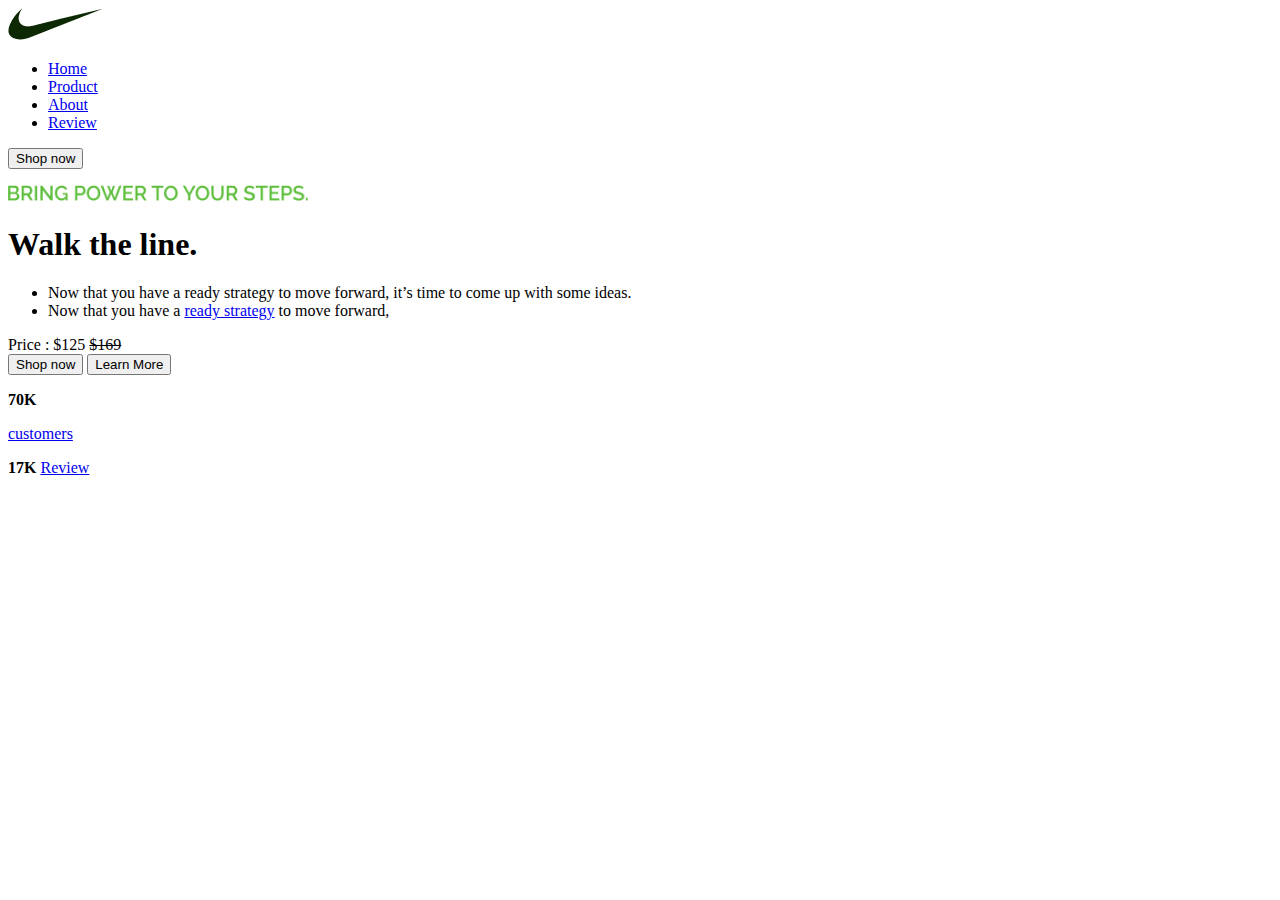
<file: lesson--2/index.html>
<!DOCTYPE html>
<html lang="en">
<head>
    <meta charset="UTF-8">
    <meta http-equiv="X-UA-Compatible" content="IE=edge">
    <meta name="viewport" content="width=device-width, initial-scale=1.0">
    <title>Document</title>
</head>
<body>
    <div class="navigation">
    <img src="images/Vector.png" alt="">
    <ul>
        <li><a href="#">Home</a></li>
        <li><a href="#">Product</a></li>
        <li><a href="#">About</a></li>
        <li><a href="#">Review</a></li>
    </ul>
    <button>Shop now</button>
    </div>

<div class="text">
   <p>
    <img src="images/Bring power to your steps..png" alt="" width="300">
    
    <h1>Walk the line.</h1>
    <ul>
    <li>Now that you have a ready strategy to move forward, it’s time to come up with some ideas.</li>
    <li>Now that you have a <a href="#">ready strategy</a>  to move forward, </li>
    </ul>
</p>
        <div class="price"> 
        Price : $125 
        <del>$169</del>
        </div>
</div>
<div class="button">

<button>Shop now</button>
<button>Learn More</button>
</div>
<div>
    <p>
        <b>70K</b>
    </p>
    <a href="#">customers</a>
    <p>
        <b>17K</b>
        <a href="#">Review</a>
    </p>
</div>

</body>
</html>
</file>
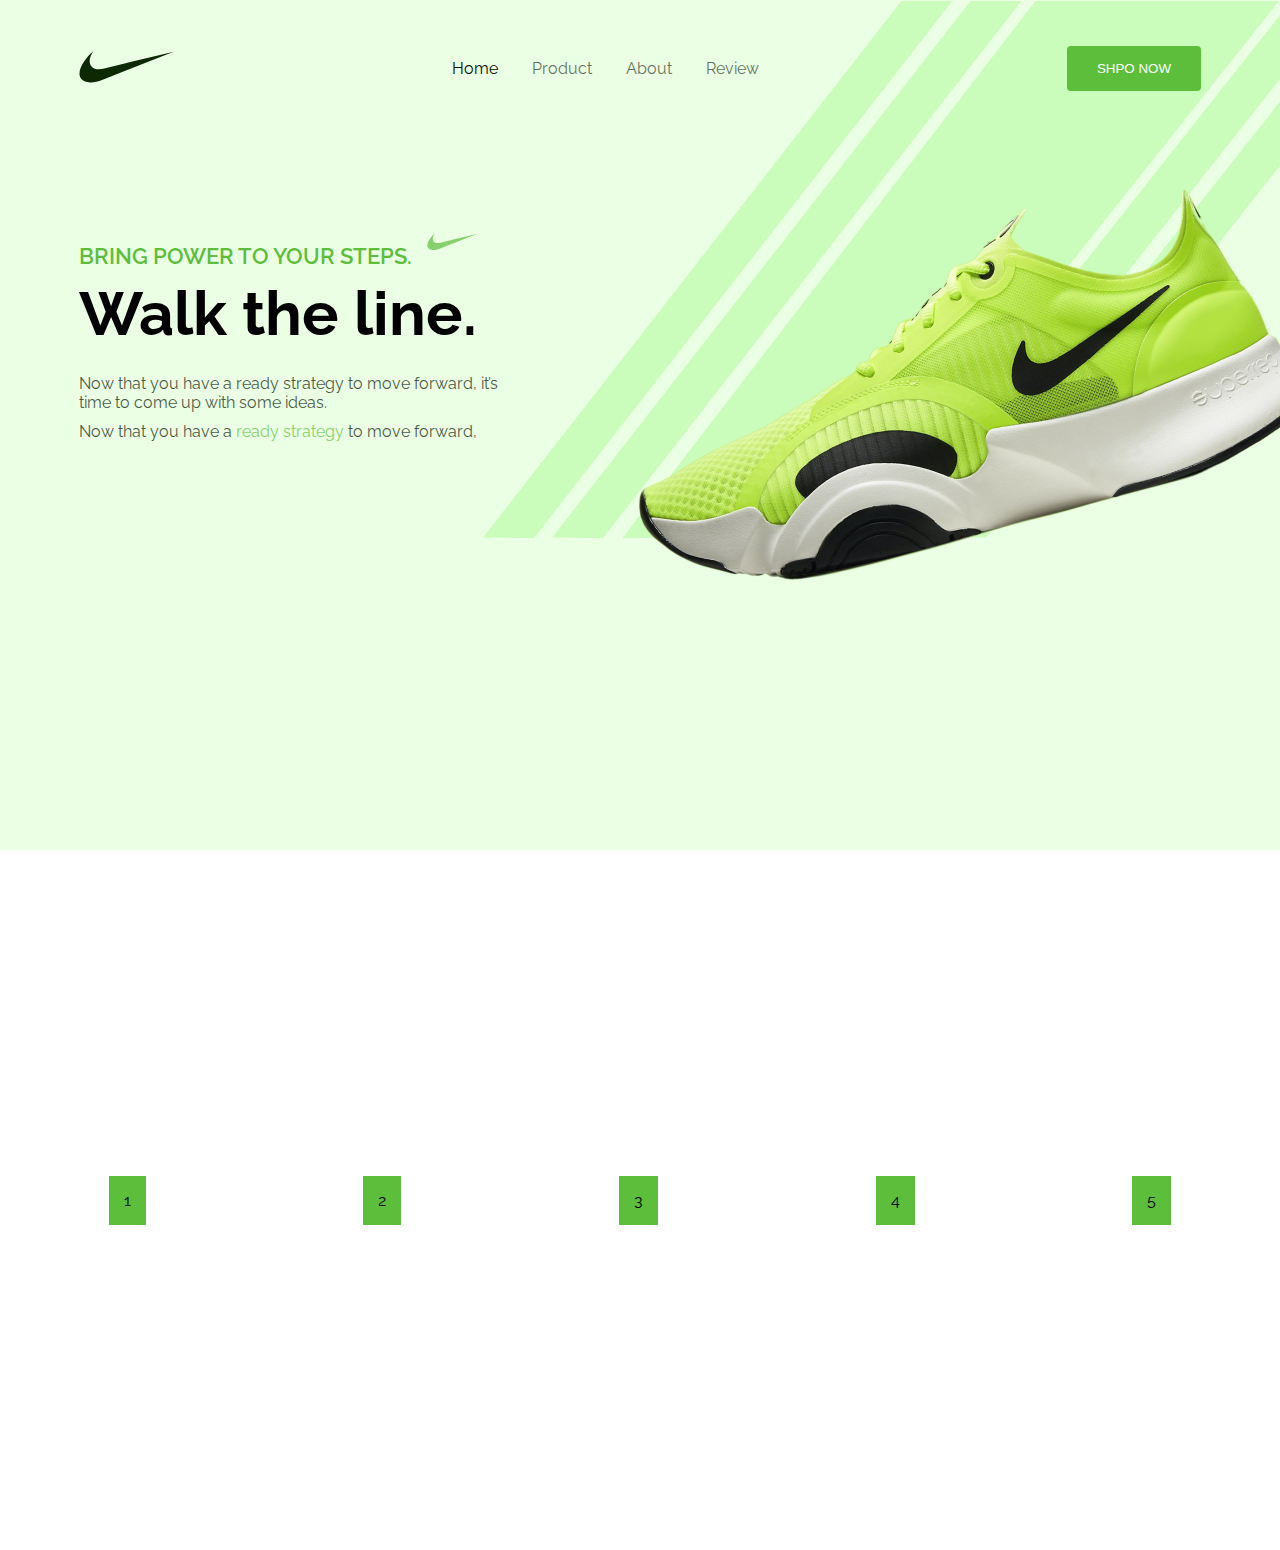
<file: lesson-6/lesson-6/index.html>
<!DOCTYPE html>
<html lang="en">

<head>
    <meta charset="UTF-8">
    <meta http-equiv="X-UA-Compatible" content="IE=edge">
    <meta name="viewport" content="width=device-width, initial-scale=1.0">
    <title>Document</title>
    <link rel="stylesheet" href="./styles.css">
</head>

<body>

    <header class="header">
        <div class="container">
            <button class="burger-menu">
                <img src="./images/burger-icon.png" class="img" alt="">
            </button>
            <div class="top-navigation-mobile">
                <nav>
                    <a class="navigation-link navigation-link-active" href="#section-1">Home</a>
                    <a class="navigation-link" href="#section-2">Product</a>
                    <a class="navigation-link" href="#section-3">About</a>
                    <a class="navigation-link" href="#section-4">Review</a>
                </nav>
                <button class="btn btn-green">Shpo now</button>
            </div>
            <div class="top-navigation">
                <div class="logo">
                    <img src="./images/logo.svg" alt="logo">
                </div>
                <nav>
                    <a class="navigation-link navigation-link-active" href="#section-1">Home</a>
                    <a class="navigation-link" href="#section-2">Product</a>
                    <a class="navigation-link" href="#section-3">About</a>
                    <a class="navigation-link" href="#section-4">Review</a>
                </nav>
                <button class="btn btn-green">Shpo now</button>
            </div>

            <div class="promo">
                <div class="left-block">
                    <h1 class="h1">
                        <span class="sub-title">Bring power to your steps.</span>
                        <br> Walk the line.
                    </h1>
                    <p class="body mt-25">
                        Now that you have a ready strategy to move forward, it’s time to come up with some ideas.
                    </p>
                    <p class="body second-description">
                        Now that you have a <a class="promo-link" href="#">ready strategy</a> to move forward,
                    </p>
                </div>
                <div class="right-block">
                    <div class="img-wrapper">
                        <img class="image-preview img" src="./images/nike-preview.png" alt="">
                    </div>
                </div>
            </div>
        </div>
    </header>

    <div class="flex-container">
        <div class="item">1</div>
        <div class="item">2</div>
        <div class="item">3</div>
        <div class="item">4</div>
        <div class="item">5</div>
    </div>

</body>

</html>
</file>
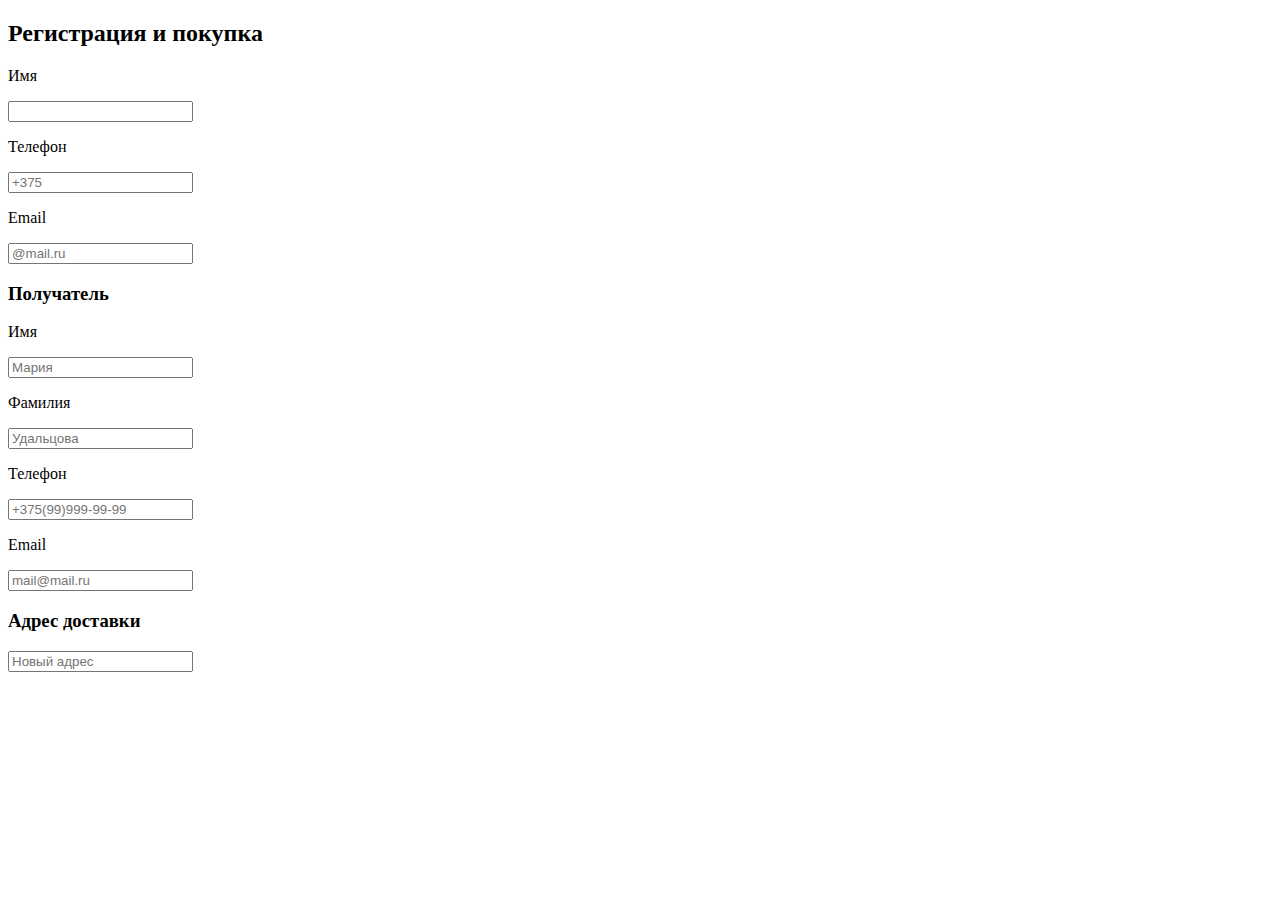
<file: lesson--3/lesson-3.html>
<!DOCTYPE html>
<html lang="en">

<head>
    <meta charset="UTF-8">
    <meta http-equiv="X-UA-Compatible" content="IE=edge">
    <meta name="viewport" content="width=device-width, initial-scale=1.0">
    <title>lesson 3</title>
</head>

<body>
    <!-- <form action="lesson 3.php">
   
    <select name="typeof-person">
        <option value="1">Физ лицо</option>
        <option value="2">Юр лицо</option>
     </select>
   
        <input type="text" name="UserName" placeholder="Фамилия, Имя, Отчество*" required>
        <input type="tel" name="UserPhoneNumber" placeholder="Контактный телефон*" required>
       
        <input type="email" name="UserEmail" placeholder="E-mail *" required>
        <select name="Payment">
            <option value="1">Выберите вариант оплаты</option>
            <option value="2">Наличные</option>
            <option value="3">Банковская карта</option>
            <option value="4">Бонусная карта</option>
         </select>
         <select name="cargo">
            <option value="1">Выберите вариант оплаты</option>
            <option value="2">Наличные</option>
            <option value="3">Банковская карта</option>
        <input type="file" name=""> 
        <textarea name="" placeholder=""></textarea>
        <button type="submit">send</button>
        <button type="reset">Reset</button> -->

        
    <!-- </form> -->
    <form action="lesson 3.php">
<h2>Регистрация и покупка</h2>
        <label>
           <p>Имя</p> 
           <input type="text" name="Username">
        </label>
        <label>
           <p>Телефон</p> 
           <input type="tel" name="UserPhoneNumber" placeholder="+375">
        </label>
        <label>
           <p>Email</p> 
           <input type="email" name="UserEmail" placeholder="@mail.ru">
        </label>

        <h3>Получатель</h3>
        
        <label>
           <p>Имя</p> 
           <input type="text" name="Get-username" placeholder="Мария">
        </label>
        <label>
           <p>Фамилия</p> 
           <input type="text" name="Get-userLastName" placeholder="Удальцова">
        </label>
        <label>
           <p>Телефон</p> 
           <input type="tel" name="Get-userPhone" placeholder="+375(99)999-99-99">
        </label>
        <label>
           <p>Email</p> 
           <input type="tel" name="Email-getUser" placeholder="mail@mail.ru">
        </label>

        <h3>Адрес доставки</h3>

        <input type="text" name="Adress" placeholder="Новый адрес">
       

        
    






    </form>
</body>

</html>
</file>
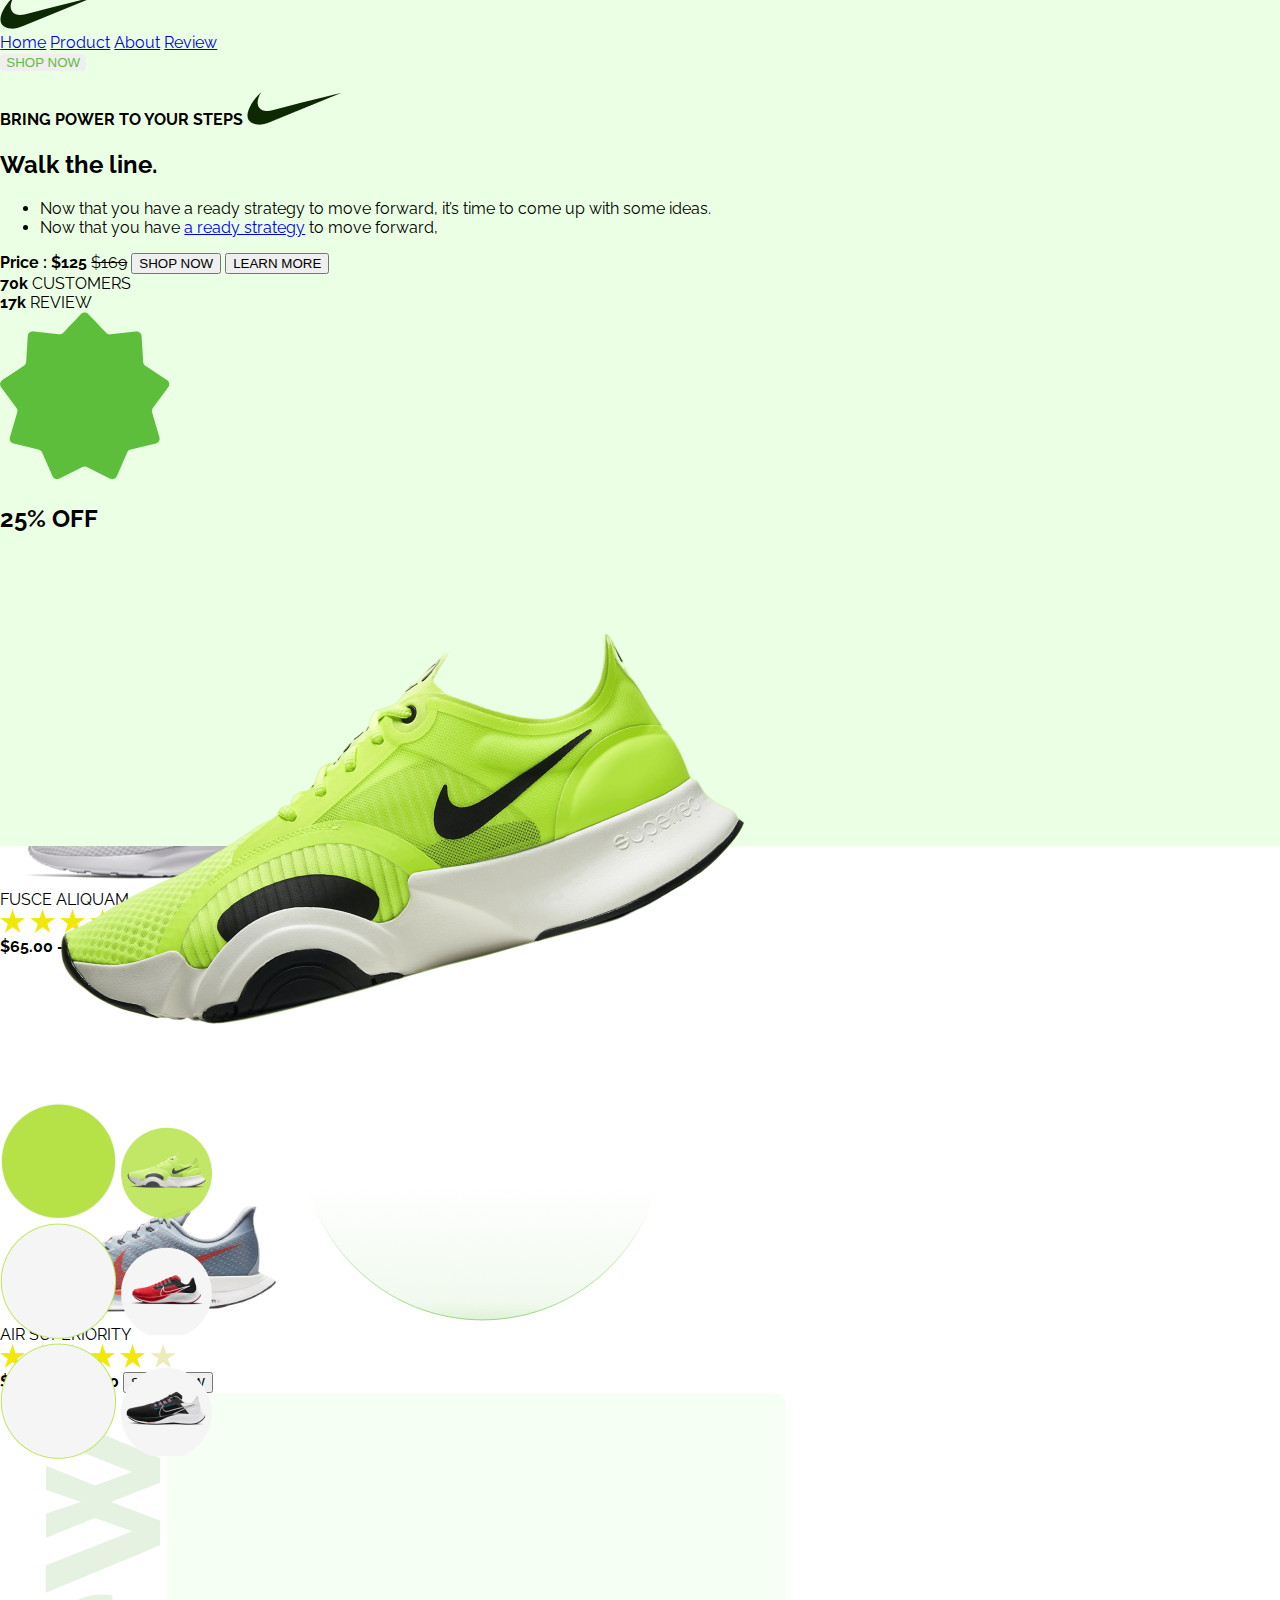
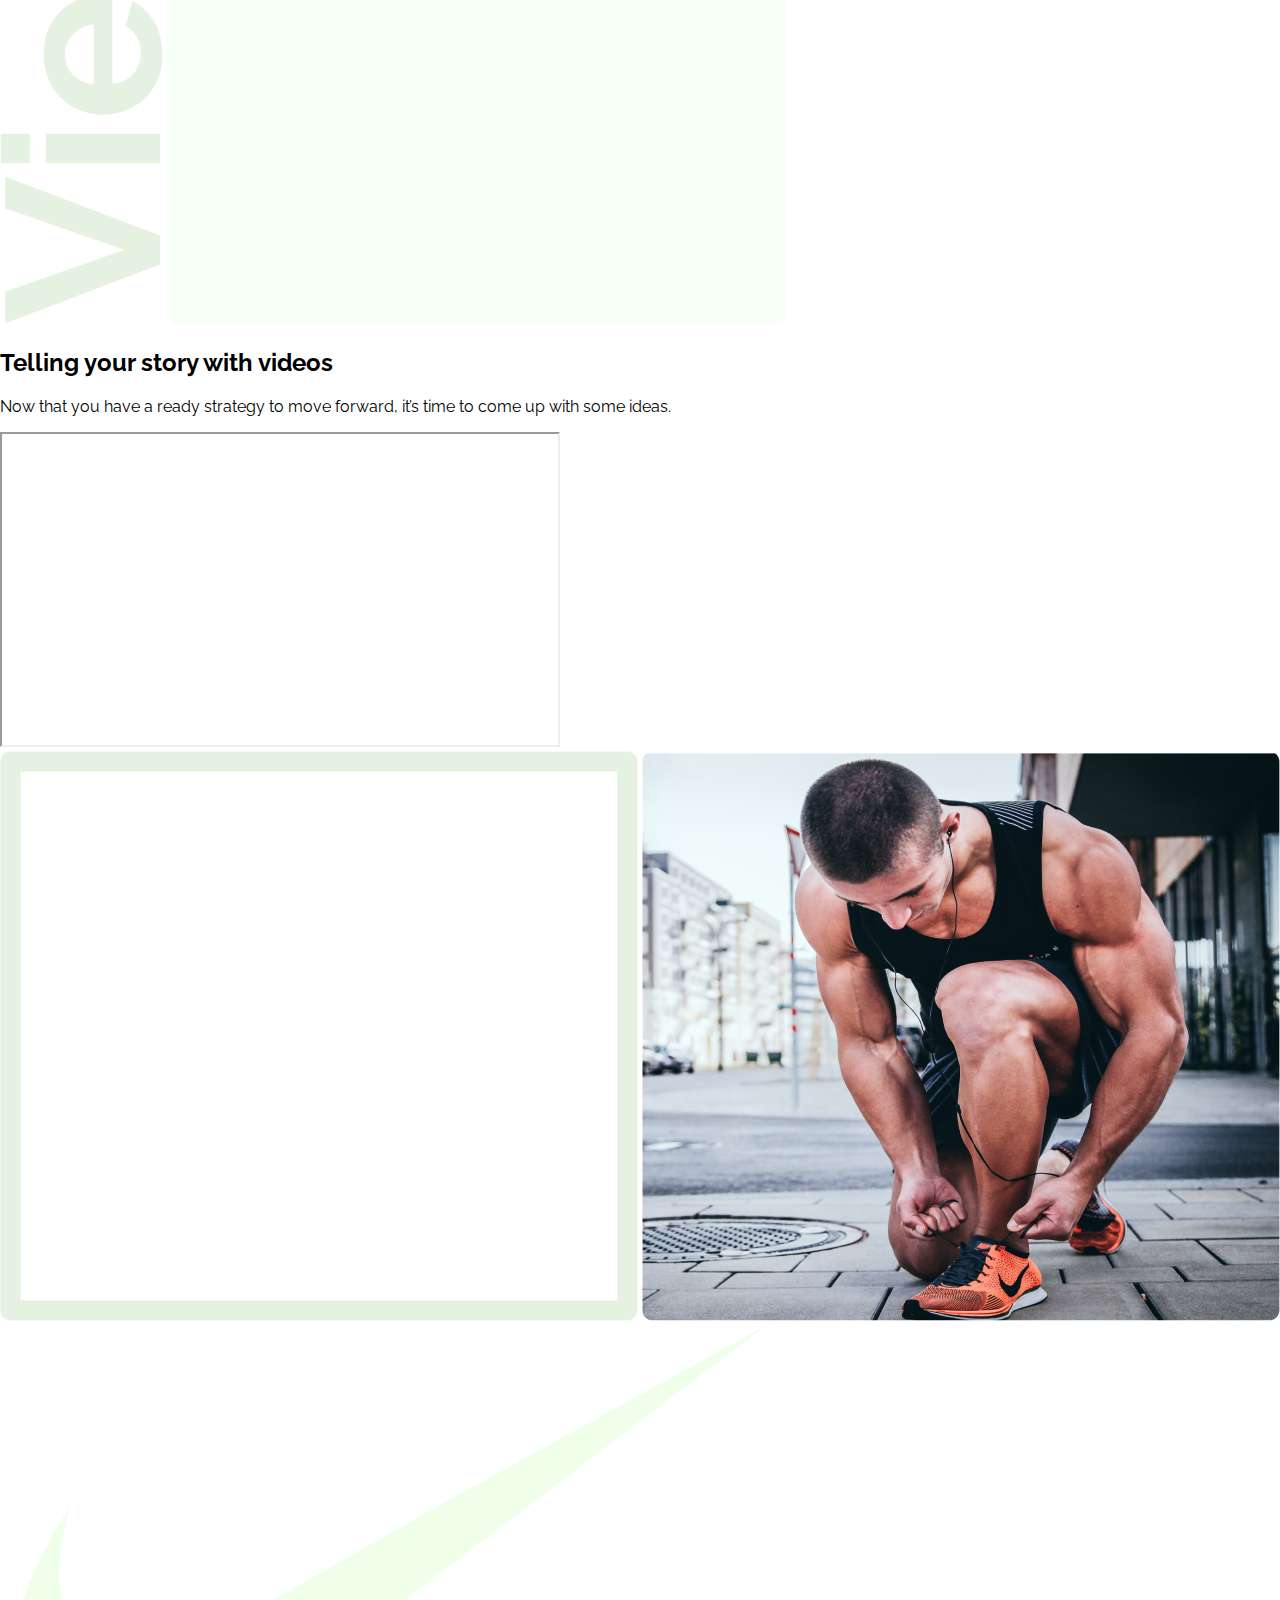
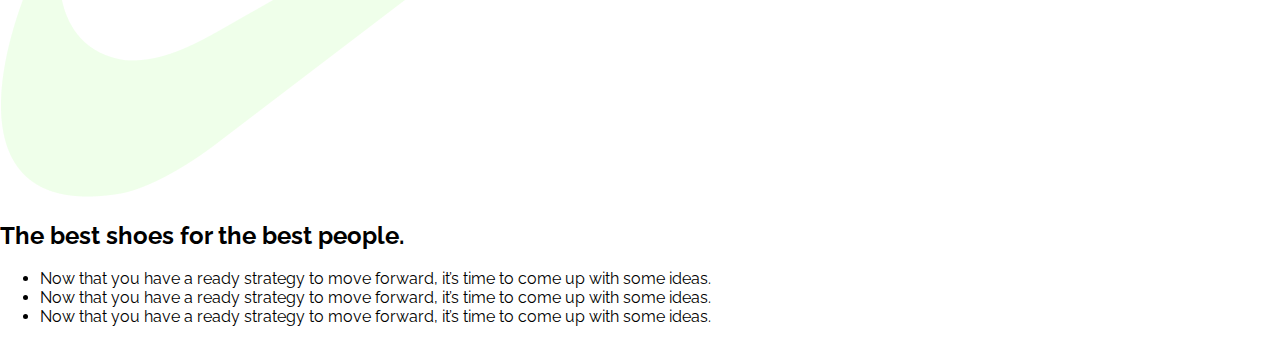
<file: lesson--5/lesson---5.html>
<!DOCTYPE html>
<html lang="en">

<head>
    <meta charset="UTF-8">
    <meta http-equiv="X-UA-Compatible" content="IE=edge">
    <meta name="viewport" content="width=device-width, initial-scale=1.0">
    <title>Nike shop</title>
    <link rel="stylesheet" href="style.css">
</head>

<body>
    <header class="header">
        <div>
            <svg class="logo" width="95" height="33" viewBox="0 0 95 33" fill="none" xmlns="http://www.w3.org/2000/svg">
                <path d="M53.4216 10.9014L47.5702 12.4379L31.3346 16.6881C25.601 18.1068 20.5855 19.9964 15.7525 18.3423C9.18289 15.5049 9.30062 8.12291 14.1984 0.27002C5.53901 7.4165 -10.0432 30.2688 11.0313 32.5764C13.7157 32.9296 18.4957 31.9877 23.6878 29.8037L47.5702 20.0023L94.6758 0.740957L53.4216 10.9014Z" fill="#0D2903"/>
                </svg>
            <nav class="link">
                <a href="#">Home</a>
                <a href="#">Product</a>
                <a href="#">About</a>
                <a href="#">Review</a>
            </nav>
            <button class="button-style">SHOP NOW</button>
        </div>

        <div>
            <div class="left">

                <div>
                    <h4>
                        BRING POWER TO YOUR STEPS
                        <img src="./images/Vector.png" alt="">
                    </h4>
                    <h2>
                        Walk the line.
                    </h2>
                </div>
                <div>
                    <ul>
                        <li>Now that you have a ready strategy to move forward, it’s time to come up with some ideas.
                        </li>
                        <li>Now that you have <a href="#">a ready strategy</a> to move forward, </li>
                    </ul>
                    <b>Price : $125</b>
                    <del>$169</del>
                    <button>SHOP NOW</button>
                    <button>LEARN MORE</button>
                </div>
                <div>
                    <div>
                        <b>70k</b>
                        CUSTOMERS
                    </div>
                    <div>
                        <b>17k</b>
                        REVIEW
                    </div>
                </div>
            </div>

            <div class="right">
                <div>
                    <img src="./images/Star 1.png" alt="">
                    <h2>
                        25% OFF
                    </h2>
                    <img src="./images/usama-akram-kP6knT7tjn4-unsplash-removebg 1.png" alt="">
                </div>
                <div>
                    <div>
                        <img src="./images/Ellipse 15.png" alt="">
                        <img src="./images/Ellipse 10.png" alt="">
                    </div>
                    <div>
                        <img src="./images/Ellipse 13.png" alt="">
                        <img src="./images/Ellipse 11.png" alt="">
                    </div>
                    <div>
                        <img src="./images/Ellipse 13.png" alt="">
                        <img src="./images/Ellipse 12.png" alt="">
                    </div>
                </div>
            </div>

        </div>
    </header>
    <main>
        <section>
    <div class="sneakers">
        <div class="title">
            
            
                <h2>
                    Our Latest Product
                </h2>
                Now that you have a ready strategy to move forward, it’s time to come up with some ideas.
        </div>
        <div class="sneakers 1">
            <div>
                <img src="./images/zoom-pegasus-35-turbo-running-shoe-nFqFXZ-removebg-preview 1.png" alt="">
                <img src="./images/Ellipse 14.png" alt="">
            </div>
            ALIQUAM LOBORTIS
            <div>
                <img src="./images/Star 2.png" alt="">
                <img src="./images/Star 2.png" alt="">
                <img src="./images/Star 2.png" alt="">
                <img src="./images/Star 2.png" alt="">
                <img src="./images/Star 2.png" alt="">
                <img src="./images/Star 6.png" alt="">
            </div>
            <b>$75.00 - $85.00</b>
            <button>SHOP NOW</button>
            <div class="sneakers 2">
                <div>
                    <img src="./images/image 7.png" alt="">
                    <img src="./images/Ellipse 14.png" alt="">
                </div>
                FUSCE ALIQUAM
                <div>
                    <img src="./images/Star 2.png" alt="">
                    <img src="./images/Star 2.png" alt="">
                    <img src="./images/Star 2.png" alt="">
                    <img src="./images/Star 2.png" alt="">
                    <img src="./images/Star 2.png" alt="">
                    <img src="./images/Star 6.png" alt="">
                </div>
                <b>$65.00 - $75.00</b>
                <button>SHOP NOW</button>
            </div>
            <div class="sneakers 3">
                <div>
                    <img src="./images/nike-pegasus-34-36-review-reddit-35-turbo-vs-womens-damen-trail-blue-roadtrailrun-shopping-shoes-removebg-preview (1) 1.png"
                        alt="">
                    <img src="./images/Ellipse 14.png" alt="">
                </div>
                AIR SUPERIORITY
                <div>
                    <img src="./images/Star 2.png" alt="">
                    <img src="./images/Star 2.png" alt="">
                    <img src="./images/Star 2.png" alt="">
                    <img src="./images/Star 2.png" alt="">
                    <img src="./images/Star 2.png" alt="">
                    <img src="./images/Star 6.png" alt="">
                </div>
                <b>$35.00 - $45.00</b>
                <button>SHOP NOW</button>



            </div>
        </div>
        </section>
    </div>
    <section>
        <div>
            <img src="./images/View.png" alt="">
            <img src="./images/Rectangle 71.png" alt="">
            <h2>Telling your story with videos</h2>
            <p>
                Now that you have a ready strategy to move forward, it’s time to come up with some ideas.
            </p>
        </div>
        <div>
            <iframe width="560" 
            height="315" 
            src="https://www.youtube.com/embed/pGafvLpg1P0" >
             

            </iframe>
        </div>


    </section>
    <section>
        <div>
            <img src="./images/Rectangle 19.png" alt="">
            <img src="./images/Rectangle 20.png" alt="">
        </div>
        <div>
            <img src="./images/Vector (1).png" alt="">
            <h2>
                The best shoes for the best people.
            </h2>
            <ul>
                <li>Now that you have a ready strategy to move forward, it’s time to come up with some ideas.</li>
                <li>Now that you have a ready strategy to move forward, it’s time to come up with some ideas.</li>
                <li>Now that you have a ready strategy to move forward, it’s time to come up with some ideas.</li>
            </ul>
        </div>
    </section>
    <section>
        <div>

        </div>
    </section>
</main>
</body>

</html>
</file>
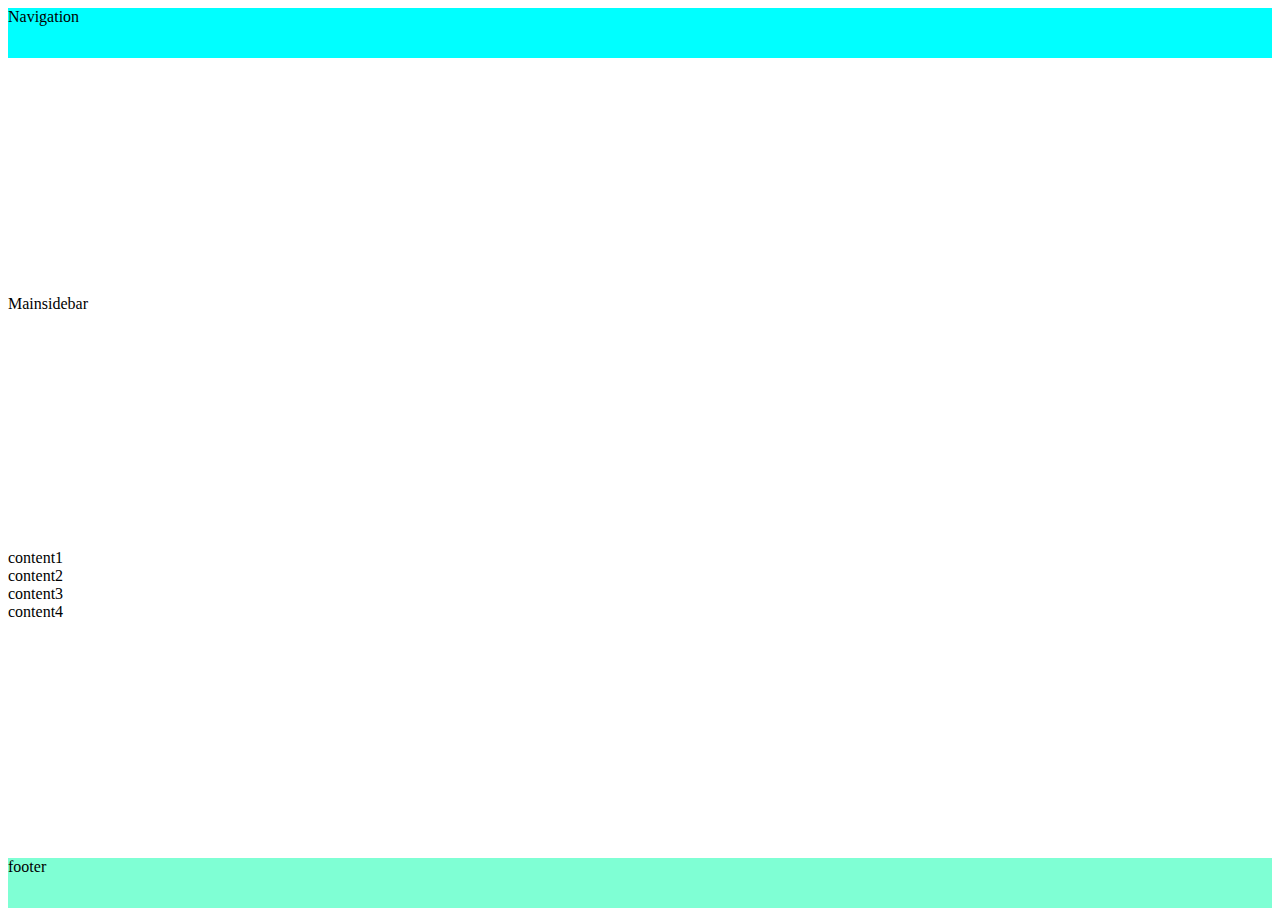
<file: lesson--5/lesson--6/lesson-7/lesson-7.html>
<!DOCTYPE html>
<html lang="en">

<head>
    <meta charset="UTF-8">
    <meta http-equiv="X-UA-Compatible" content="IE=edge">
    <meta name="viewport" content="width=device-width, initial-scale=1.0">
    <title>Document</title>
    <link rel="stylesheet" href="lesson-7.css">
</head>

<body>
    <!-- <div class="flex-container">
        <div class="header">header</div>
        <div class="container-main">
            <div class="right-block">main left</div>
            <div class="left-block">main right</div>
        </div>

        <div class="footer">footer</div>
    </div> -->
    <div class="container">
        <nav class="nav">Navigation</nav>
        <div class="main-block">
        <main class="main">Main</main>
        <div class="sidebar">sidebar</div>
    </div>
        <div class="content">
            <div class="content1">content1</div>
            <div class="content2">content2</div>
            <div class="content3">content3</div>
            <div class="content4">content4</div>
        </div>
        <div class="footer">footer</div>
    </div>
</body>

</html>
</file>
<file: lesson-6/lesson-6/styles.css>
* {
    box-sizing: border-box;
}

a {
    text-decoration: none;
}

h1,
p,
ul {
    margin: 0;
    padding: 0;
}

@font-face {
    font-family: 'Raleway';
    font-weight: 400;
    src: url('./fonts/raleway/static/Raleway-Regular.ttf');
}

@font-face {
    font-family: 'Raleway';
    font-weight: 600;
    src: url('./fonts/raleway/static/Raleway-SemiBold.ttf');
}

@font-face {
    font-family: 'Raleway';
    font-weight: 700;
    src: url('./fonts/raleway/static/Raleway-Bold.ttf');
}

body {
    margin: 0;
    font-family: "Raleway";
    font-weight: 400;
    font-size: 16px;
}

.mt-25 {
    margin-top: 25px;
}

.container {
    max-width: 1146px;
    margin: 0 auto;
    padding: 0 12px;
}

.btn {
    border-radius: 4px;
    border-radius: 4px;
    border: none;
    padding: 15px 30px;
    font-weight: 500;
    text-transform: uppercase;
    cursor: pointer;
}

.btn-green {
    background-color: #5CBE3A;
    color: #FFFFFF;
}

.top-navigation {
    margin-top: 45px;
    display: flex;
    justify-content: space-between;
    align-items: center;
}

.header {
    background-color: #EBFFE4;
    border-top: 1px solid #EBFFE4;
    background-image: url('./images/header-lines.png');
    background-repeat: no-repeat;
    background-position: top right;
    min-height: 850px;
}

.navigation-link {
    line-height: 19px;
    font-weight: 500;
    color: #051101;
    opacity: 0.6;
    text-decoration: none;
    margin-right: 30px;
}

.navigation-link-active {
    opacity: 1;
}

.left-block {
    margin-top: 116px;
    width: 425px;
}

.h1 {
    font-weight: 700;
    font-size: 61px;
}

.sub-title {
    font-weight: 600;
    font-size: 22px;
    color: #5CBE3A;
    text-transform: uppercase;
    position: relative;
    display: inline-block;
}

.sub-title::after {
    content: '';
    width: 50px;
    height: 17px;
    display: block;
    background-image: url('./images/nike-logo-green.png');
    position: absolute;
    right: -65px;
    top: -10px;
}

.img {
    width: 100%;
    height: auto;
    display: inline-block;
}

.body {
    color: #051101;
    opacity: .7;
}

.main-image {
    transform: rotate(-15deg);
    display: none;
}

.main-image img {
    display: block;
    width: 100%;
    height: auto;
}

.img-preview-btn {
    display: none;
}

.img-preview img {
    border: 2px solid transparent;
    border-radius: 50%;
}

.img-preview-btn:checked~.main-image {
    display: block;
}

.img-preview-btn:checked~img {
    border: 2px solid red;
}

.promo {
    display: flex;
    justify-content: space-between;
    align-items: center;
    flex-wrap: wrap;
    position: relative;
}

.promo-link {
    color: #5CBE3A;
}

.second-description {
    margin-top: 10px;
}

.logo-svg path {
    fill: yellowgreen
}

.right-block {
    display: flex;
    align-items: flex-end;
    position: absolute;
    right: -15%;
    top: 5%;

}

.img-wrapper {
    width: 100%;
    position: relative;
}

.burger-menu {
    background: none;
    border: none;
    width: 50px;
    height: 50px;
    display: none;
    position: relative;
    z-index: 1;
}

.top-navigation-mobile {
    display: none;
    background-color: #CAFDBB;
    position: fixed;
    top: 0;
    right: 0;
    left: 0;
    justify-content: center;
    align-items: center;
    padding: 12px;
}


.flex-container {
    display: flex;
    justify-content: space-around;
    height: 700px;
    align-items: center;
}

@media screen and(max-width: 760px) {
    .img-wrapper{
        display: none;
    }
}











.item {
    background-color: #5CBE3A;
    padding: 15px;
}

.item:nth-child(1) {
    order: 1;
}
.item:nth-child(2) {
    order: 2;
}
.item:nth-child(3) {
    order: 3;
}
.item:nth-child(4) {
    order: 4;
}
.item:nth-child(5) {
    order: 5;
}
</file>
<file: lesson--5/style.css>
*{
    box-sizing: border-box;
}
@font-face {

    font-family: 'Raleway';
    font-weight: 400;
    src: url('./Raleway/static/Raleway-Regular.ttf');
}

@font-face {
    font-family: 'Raleway';
    font-weight: 500;
    src: url("./Raleway/static/Raleway-Medium.ttf")
}

@font-face {
    font-family: 'Raleway';
    font-weight: 600;
    src: url("./Raleway/static/Raleway-SemiBold.ttf")
}
@font-face {
    font-family: 'Raleway';
    font-weight: 700;
    src: url("./Raleway/static/Raleway-Bold.ttf")
}
body {
    margin: 0;
    font-family: 'Raleway';
    font-weight: 400;
}

.header {
position: absolute;
width: 1600px;
height: 850px;
left: 0.33px;
top: -4.08px;

background: #EBFFE4;
}

.logo {
padding: 52.42px, 1276.66px, 4396.35px, 227.15px;
}
    
.button-style {
padding: 15px, 30px;

border: none;
border-radius: 4px;
color: #5CBE3A;

}
</file>
<file: lesson--5/lesson--6/lesson-7/lesson-7.css>
/* .flex-container {
    display: flex;
    height: 100vh;
    flex-direction: column;
    justify-content: space-between;

    
    
    
}

.header {
    height: 60px;
    background-color: blue;
    
   
  
    

}

.container-main {
display: flex;
  

    justify-content: space-between;
    flex-grow: 1;
    

   
   
}
.right-block {
 flex-basis: 300px;
 background-color: aqua;
}
.left-block {
flex-grow: 1;
background-color: yellow;
}

.footer {
    background-color: chartreuse;
    height: 60px;
} */

/* .container {
    display: grid;
    height: 100vh;
    grid-template-columns: 1fr 1fr 1fr 1fr 1fr;
    grid-template-rows: 0.3fr 1.7fr 1fr 0.2fr;
    grid-template-areas:
        'nav nav nav nav nav'
        'sidebar main main main main'
        'sidebar content1 content2 content3 content4'
        'sidebar footer footer footer footer';
    grid-gap: 3px;
    font-weight: 800;
    text-align: center;
    text-transform: uppercase;
}

.nav {
    background: burlywood;
    grid-area: nav;
}

.main {
    background: red;
    grid-area: main;
}

.sidebar {
    background: yellowgreen;
    grid-area: sidebar;
}

.content1 {
    background: yellow;
    grid-area: content1;
}

.content2 {
    background: yellow;
    grid-area: content2;
}

.content3 {
    background: yellow;
    grid-area: content3;
}

.content4 {
    background: yellow;
    grid-area: content4;
}

.footer {
    background: blueviolet;
    grid-area: footer;
} */

.container {
    display: flex;
    height: 100vh;
    flex-direction: column;
    justify-content: space-between;
}

.nav {
    background-color: aqua;
   height: 50px;
}
.footer {
    height: 50px;
    background-color: aquamarine;
}

.main-block {
    display: flex;
    flex-direction: reverse;

}
</file>
